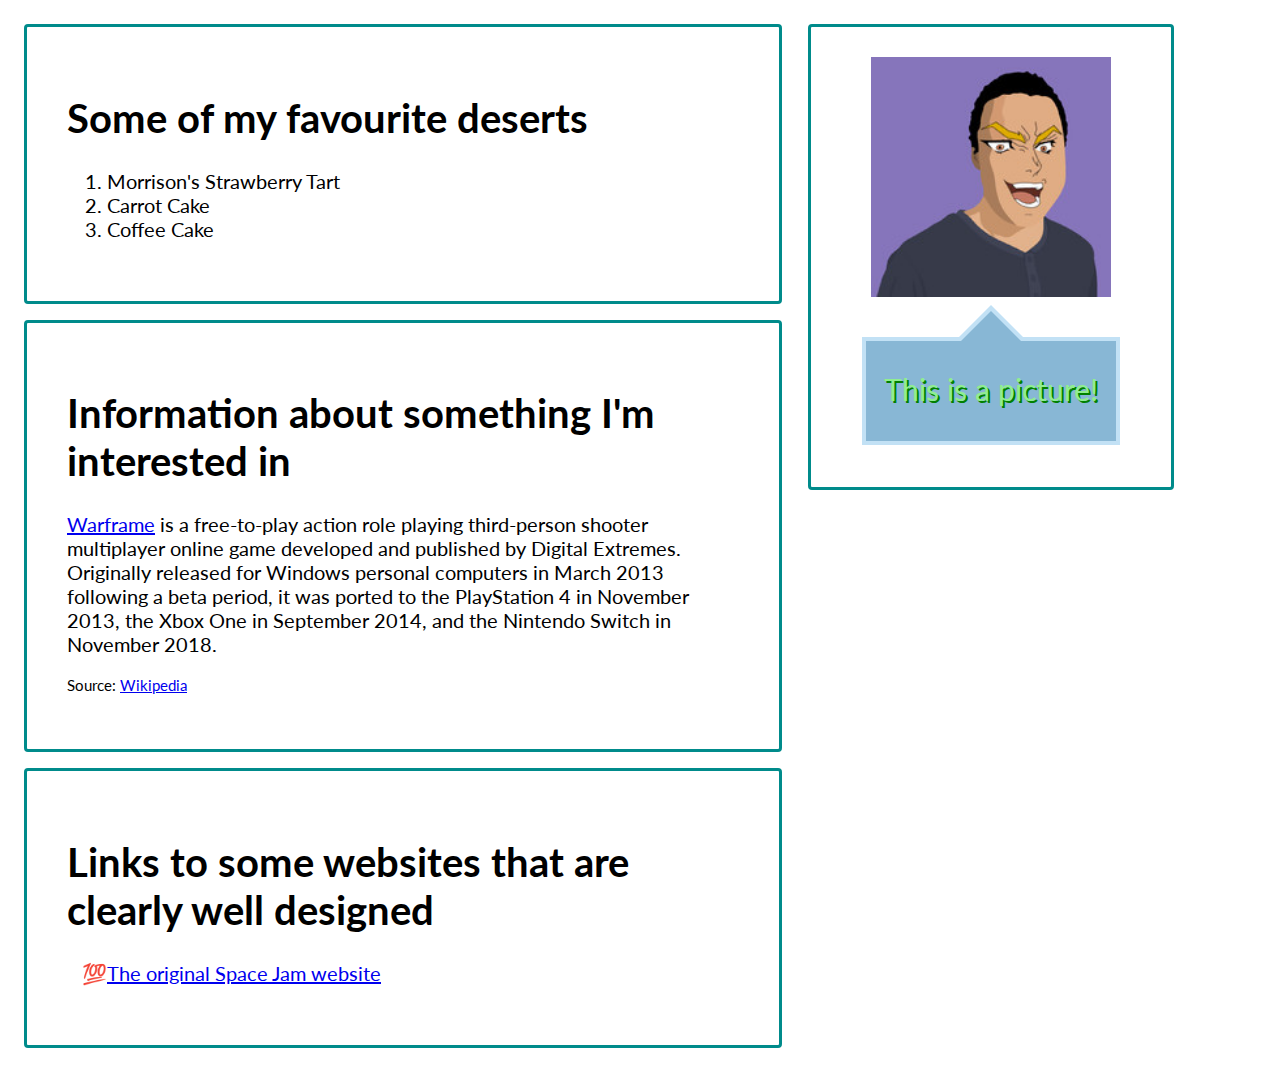
<file: index.html>
<!DOCTYPE html>
<html>

<title>
    C# Web Development - 1
</title>

<head>
    <link href='https://fonts.googleapis.com/css?family=Lato' rel='stylesheet'>
    <link rel="stylesheet" href="styling.css" />
</head>

<body>
    <div class="main-flexbox">
        <article class="main-content">
            <div>
                <h1>Some of my favourite deserts</h1>
                <ol>
                    <li>Morrison's Strawberry Tart</li>
                    <li>Carrot Cake</li>
                    <li>Coffee Cake</li>
                </ol>
            </div>

            <div>
                <h1>Information about something I'm interested in</h1>
                <p>
                    <a href="https://www.warframe.com" target="_blank">Warframe</a>
                    is a free-to-play action role playing third-person shooter multiplayer online game developed and published by Digital Extremes. 
                    Originally released for Windows personal computers in March 2013 following a beta period, it was ported to the PlayStation 4 in November 2013, 
                    the Xbox One in September 2014, and the Nintendo Switch in November 2018. 
                </p>
                <p class="source">Source: <a href="https://en.wikipedia.org/wiki/Warframe" target="_blank">Wikipedia</a></p>
            </div>

            <div>
                <h1>Links to some websites that are clearly well designed</h1>
                <ul>
                    <li><a href="https://www.spacejam.com/" target="_blank">The original Space Jam website</a></li>
                </ul>
            </div>
        </article>

        <article class="image-arrow-box">
            <img src="assets/picture.png" alt="Image of some cartoon guy with a DIO face" onclick="magic()"/>
            <div class="arrow_box">
                <p>
                    This is a picture!
                </p>
            </div>
        </article>
    </div>
    <script>
        function magic() {
            var all = document.getElementsByTagName('*');
            var enabled = (all[7].className.search("wow") != -1)
            for (var i = 7; i < all.length; i++) {
                if (!enabled) {
                    all[i].className += " wow"
                    all[i].style.setProperty('animation-delay', `${Math.random() * 20}s`)
                } else {
                    all[i].className = all[i].className.substring(0, all[i].className.length - 4)
                }
            }
        }
    </script>
</body>

</html>
</file>
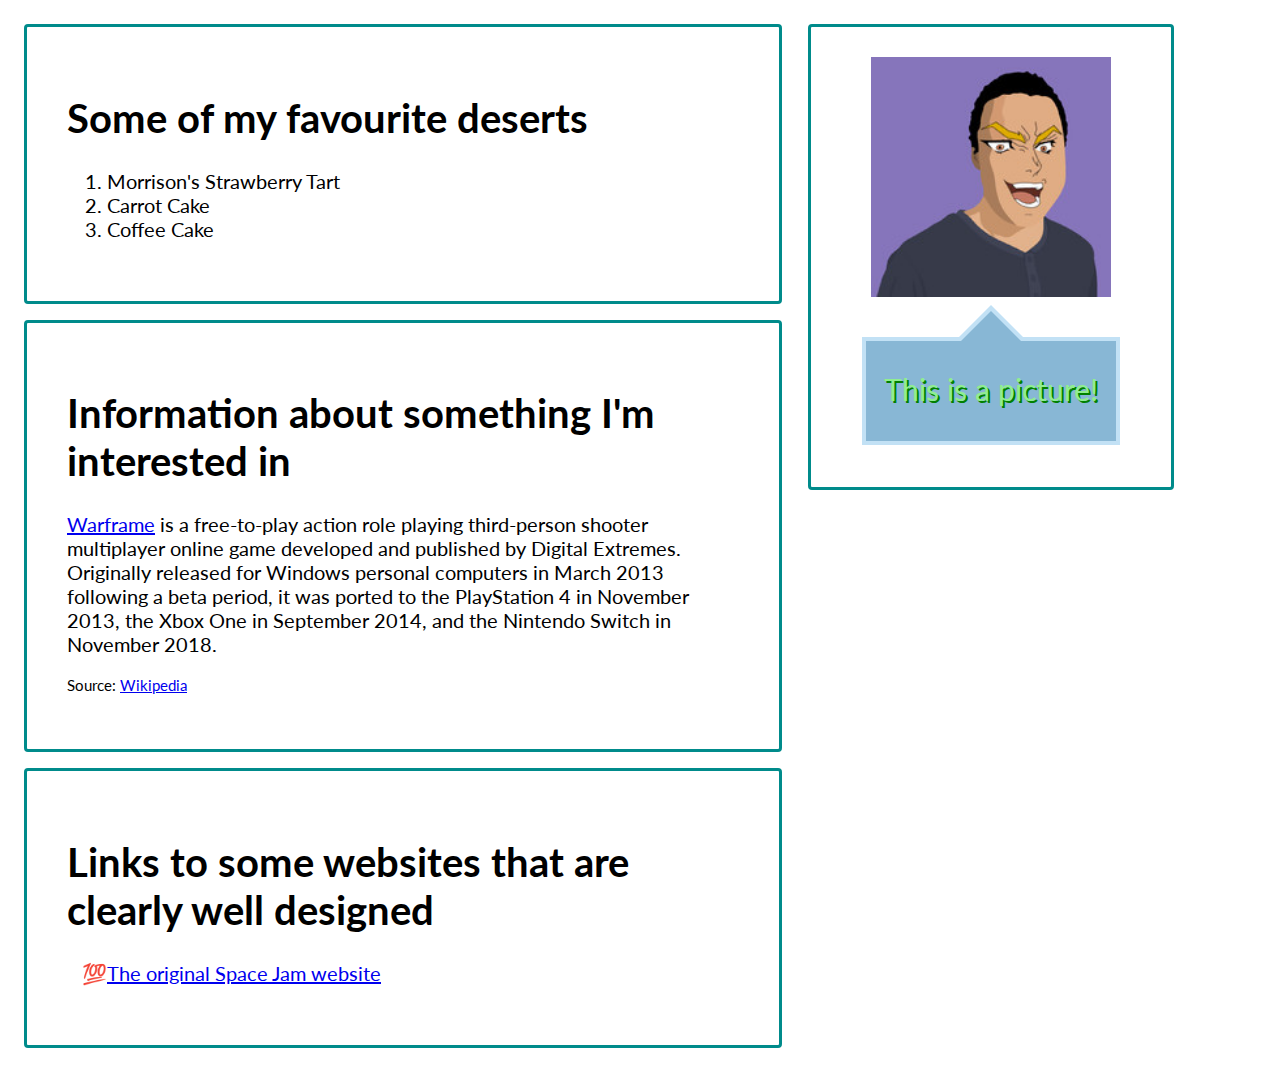
<file: webpage.html>
<!DOCTYPE html>
<html>

<title>
    C# Web Development - 1
</title>

<head>
    <link href='https://fonts.googleapis.com/css?family=Lato' rel='stylesheet'>
    <link rel="stylesheet" href="styling.css" />
</head>

<body>
    <div class="main-flexbox">
        <article class="main-content">
            <div>
                <h1>Some of my favourite deserts</h1>
                <ol>
                    <li>Morrison's Strawberry Tart</li>
                    <li>Carrot Cake</li>
                    <li>Coffee Cake</li>
                </ol>
            </div>

            <div>
                <h1>Information about something I'm interested in</h1>
                <p>
                    <a href="https://www.warframe.com" target="_blank">Warframe</a>
                    is a free-to-play action role playing third-person shooter multiplayer online game developed and published by Digital Extremes. 
                    Originally released for Windows personal computers in March 2013 following a beta period, it was ported to the PlayStation 4 in November 2013, 
                    the Xbox One in September 2014, and the Nintendo Switch in November 2018. 
                </p>
                <p class="source">Source: <a href="https://en.wikipedia.org/wiki/Warframe" target="_blank">Wikipedia</a></p>
            </div>

            <div>
                <h1>Links to some websites that are clearly well designed</h1>
                <ul>
                    <li><a href="https://www.spacejam.com/" target="_blank">The original Space Jam website</a></li>
                </ul>
            </div>
        </article>

        <article class="image-arrow-box">
            <img src="assets/picture.png" alt="Image of some cartoon guy with a DIO face" onclick="magic()"/>
            <div class="arrow_box">
                <p>
                    This is a picture!
                </p>
            </div>
        </article>
    </div>
    <script>
        function magic() {
            var all = document.getElementsByTagName('*');
            var enabled = (all[0].className.search("wow") != -1)
            for (var i = 0; i < all.length; i++) {
                if (enabled) {
                    all[i].className = all[i].className.substring(0, all[i].className.length - 4)
                } else {
                    all[i].className = all[i].className + " wow"
                }
            }
        }
    </script>
</body>

</html>
</file>
<file: styling.css>
.wow {
    animation: pulse 2s cubic-bezier(0.4, 0, 0.6, 1) infinite;
}

body {
    font-family: 'Lato'; 
    font-size: 30px;
}

ul {
    list-style-type: "\1F4AF";
}

.main-flexbox {
    display: flex;
    flex-direction: row;
}

.main-content {
    width: 800px;
    font-size: 20px;
}

.main-content div {
    border-radius: 4px;
    border: darkcyan;
    border-style: solid;
    width: 84%;
    margin-top: 16px;
    padding: 5%;
    margin: 2%;
}

.main-content div p {
    font-size: 20px;
}

.main-content div .source {
    font-size: 15px;
}

.main-content div .source * {
    font-size: inherit;
}

.image-arrow-box {
    border-radius: 4px;
    border: darkcyan;
    border-style: solid;
    padding: 30px;
    margin-top: 16px;
    display: flex;
    flex-direction: column;
    width: 300px;
    height: 400px;
}

.image-arrow-box img {
    align-self: center;
    width: 240px;
    height: 240px;
}

.image-arrow-box img:hover {
    animation: pulse 2s cubic-bezier(0.4, 0, 0.6, 1) infinite;
}

@keyframes pulse {
    0% {
      transform: rotate3d(1, 5, 9, 90);
    }
    50% {
      transform: scale(1.2);
    }
    100% {
      transform: scale(1);
    }
}

.image-arrow-box .arrow_box {
    align-self: center;
}

.arrow_box {
    position: relative;
    margin-top: 40px;
	background: #88b7d5;
    border: 4px solid #c2e1f5;
    width: 250px;
    height: 100px;
}

.arrow_box p {
    color: lightgreen;
    text-align: center;
    text-shadow: 2px 2px green;
}

.arrow_box:after, .arrow_box:before {
	bottom: 100%;
	left: 50%;
	border: solid transparent;
	content: " ";
	height: 0;
	width: 0;
	position: absolute;
	pointer-events: none;
}

.arrow_box:after {
	border-color: rgba(136, 183, 213, 0);
	border-bottom-color: #88b7d5;
	border-width: 30px;
	margin-left: -30px;
}

.arrow_box:before {
	border-color: rgba(194, 225, 245, 0);
	border-bottom-color: #c2e1f5;
	border-width: 36px;
	margin-left: -36px;
}
</file>
